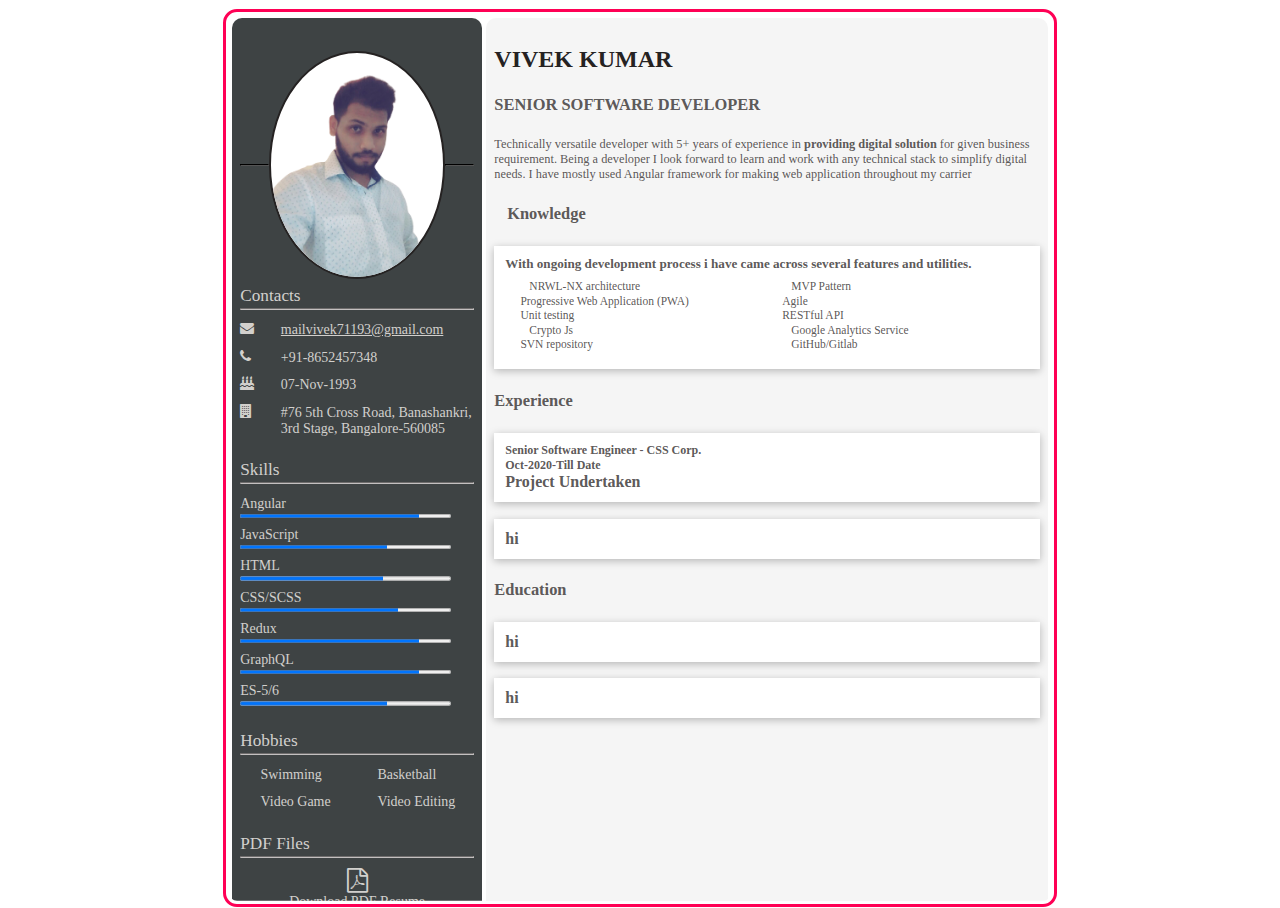
<file: index.html>
<!DOCTYPE html>
<head>
    <meta charset="UTF-8">
    <meta http-equiv="X-UA-Compatible" content="IE=edge">
    <meta name="viewport" content="width=device-width, initial-scale=1.0">
    <link rel="stylesheet" href="./Intro/styles/index-style.css">
    <title>Resume</title>

</head>
<body>
    <div class="align-intro">
        <object data="./Intro/template/my-introduction-card.html">
        </object>
    </div>
    
</body>
</file>
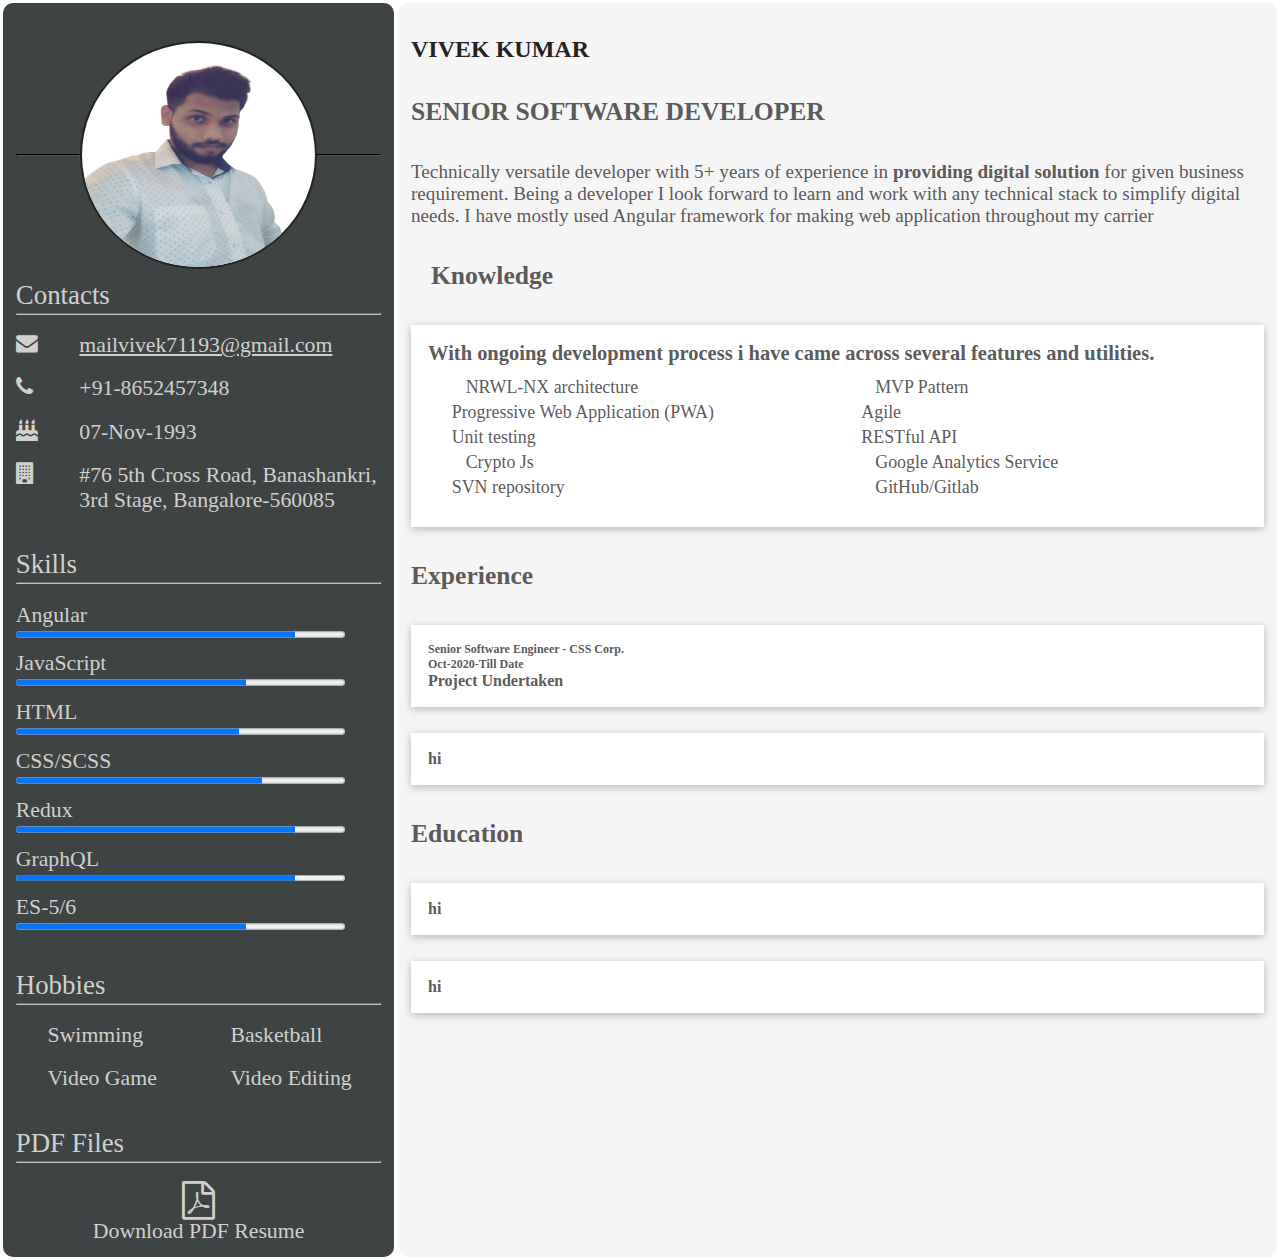
<file: Intro/template/my-introduction-card.html>
<html lang="en">
<head>
    <meta name="viewport" content="width=device-width, initial-scale=1.0">
    <link rel="stylesheet" href="../styles/intro-card-style.css">
    <link rel="stylesheet" href="https://cdnjs.cloudflare.com/ajax/libs/font-awesome/4.7.0/css/font-awesome.min.css">
    <link rel="stylesheet" href="https://pro.fontawesome.com/releases/v5.10.0/css/all.css" 
    integrity="sha384-AYmEC3Yw5cVb3ZcuHtOA93w35dYTsvhLPVnYs9eStHfGJvOvKxVfELGroGkvsg+p" 
    crossorigin="anonymous"/>
</head>
<body>
    <div class="resume-container">
        <div  class="left-view">
        <div class="image-container">
            <hr class="image-hr">
            <img  class="image-box" src="../image/convertedImg.png">
            <hr class="image-hr">
        </div>
        <div class="info-card">
            <div class="info-heading">
                Contacts
            </div>
            <hr>
            <div class="info-contents">
                <div class="info-content-data">
                    <div class="icon-area fa fa-envelope"></div>
                    <div class="icon-info-area">
                        <a href="https://mail.google.com/mail/?view=cm&fs=1&tf=1&to=mailvivek71193@gmail.com" target="_blank">mailvivek71193@gmail.com</a>
                    </div>
                </div> 
                <div class="info-content-data">
                    <div class="icon-area fa fa-phone"></div>
                    <div class="icon-info-area">
                        +91-8652457348
                    </div>
                </div>
                <div class="info-content-data">
                    <div class="icon-area fa fa-birthday-cake"></div>
                    <div class="icon-info-area">
                        07-Nov-1993
                    </div>
                </div>
                <div class="info-content-data">
                    <div class="icon-area fa fa-building"></div>
                    <div class="icon-info-area">
                        #76 5th Cross Road,
                        Banashankri, 3rd Stage,
                        Bangalore-560085
                    </div>
                </div>
            </div>
        </div>
        <div class="info-card next">
            <div class="info-heading">
                Skills
            </div>
            <hr>
            <div class="info-contents">
                <div class="skill-container">
                    <div>Angular</div>
                    <progress value="8.5" max="10"></progress>
                </div>
                <div class="skill-container">
                    <div>JavaScript</div>
                    <progress value="7" max="10"></progress>
                </div>
                <div class="skill-container">
                    <div>HTML</div>
                    <progress value="6.8" max="10"></progress>
                </div>
                <div class="skill-container">
                    <div>CSS/SCSS</div>
                    <progress value="7.5" max="10"></progress>
                </div>
                <div class="skill-container">
                    <div>Redux</div>
                    <progress value="8.5" max="10"></progress>
                </div>
                <div class="skill-container">
                    <div>GraphQL</div>
                    <progress value="8.5" max="10"></progress>
                </div>
                <div class="skill-container">
                    <div>ES-5/6</div>
                    <progress value="7" max="10"></progress>
                </div>

            </div>
        </div>
        <div class="info-card next info-contents">
            <div class="info-heading ">
                Hobbies
            </div>
            <hr>
            <div class="info-content-data">
                <div class="icon-area fas fa-swimmer"></div>
                <div class="icon-info-area">
                    Swimming
                </div>
                <div class="icon-area fas fa-basketball-ball"></div>
                <div class="icon-info-area">
                     Basketball
                </div>
            </div>
            <div class="info-content-data">
                <div class="icon-area fas fa-gamepad"></div>
                <div class="icon-info-area">
                    Video Game
                </div>
                <div class="icon-area fas fa-video"></div>
                <div class="icon-info-area">
                    Video Editing
                </div>
            </div>
            
            
        </div>
        <div class="next">
            <div class="info-heading">
                PDF Files
            </div>
            <hr>
            <div class="info-contents">
                <div class="skill-container" style="text-align: center;">
                    <a href="../files/resume/Resume_VIVEK_5.5YR_web_developer(Jul21).pdf" download="Resume_VIVEK">
                        <div class="pdf-size fa fa-file-pdf-o"></div>
                    </a>
                    <div>Download PDF Resume</div>
                </div>
            </div>    
        </div>
        </div>
        <div  class="right-view">
            <div></div>
            <h2 class="head-text-style">VIVEK KUMAR</h2>
            <h4 class="subheding">SENIOR SOFTWARE DEVELOPER</h4>
            <p class="intro-text-size">Technically versatile developer with 5+ years of experience 
            in <b>providing digital solution </b>for given business requirement. Being a developer I look 
        forward to learn and work with any technical stack to simplify digital needs. I have mostly used Angular 
    framework for making web application throughout my carrier   </p>
    <div class="experience-content">
        <h4 class="subheding"><i class="fad fa-search"></i>Knowledge</h4>
        <div class=card-content>
            <div class="knowledge-heading">
                With ongoing development process i have came across several features and utilities. 
            </div>
            <div class="knowledge-area">
                <div class=knowledge-left>
                    <div><i class="far fa-sitemap"></i>NRWL-NX architecture</div>
                    <div><i class="fas fa-phone-laptop"></i>Progressive Web Application (PWA)</div>
                    <div><i class="fad fa-vial"></i>Unit testing</div>
                    <div><i class="fas fa-lock"></i>Crypto Js </div>
                    <div><i class="fas fa-code-branch"></i>SVN repository </div>
                </div>
                <div class=knowledge-left>
                    <div><i class="far fa-sitemap"></i>MVP Pattern</div>
                    <div><i class="fas fa-sync-alt"></i>Agile</div>
                    <div><i class="fas fa-brackets-curly"></i>RESTful API </div>
                    <div><i class="fab fa-google"></i>Google Analytics Service </div>
                    <div><i class="fab fa-github"></i>GitHub/Gitlab</div>
                </div>
            </div>     
        </div>
    </div>
    <div class="experience-content">
        <h4 class="subheding"><i class="fas fa-laptop-code"></i>Experience</h4>
        <div class=card-content>
            <div class="company-name">
               <b> Senior Software Engineer - CSS Corp. <b>
                <div><b>Oct-2020-Till Date<b></div>
            </div>
            <div class=company-desc>
                <b>Project Undertaken</b>

            </div>
            

        </div>
        <div class=card-content>
            hi
        </div>
    </div>
    <div class="experience-content">
        <h4 class="subheding"><i class="fas fa-user-graduate"></i>Education</h4>
        <div class=card-content>
            hi
        </div>
        <div class=card-content>
            hi
        </div>
    </div>

        </div>
    </div>
</body>
</html>
</file>
<file: Intro/styles/index-style.css>
html, body {
    height: 100%;
}
.align-intro{
    height: 100%;
    max-width: 100%;
    padding: 0;
    margin: 0;
    display: flex;
    justify-content: center;
}
object{
    padding: 0.2rem;
    margin: 1px;
    width: 65%;
    border: 3px solid #ff0055;
    border-radius: 14px;
    font-family: 'Roboto', open-sans;
}
@media (max-width: 768px) {
    object {
        width: 90%;
    }
}
</file>
<file: Intro/styles/intro-card-style.css>
body {
  background-color: #ffff;
  margin: 1px;
  font-family: "Roboto", open-sans;
}
.resume-container {
  display: flex;
  flex-direction: row;
  height: auto;
}
.left-view {
  flex: 30%;
  background-color: #1c2223d9;
  /* background-color: #068d9ad9; */
  margin: 2px;
  border-radius: 10px;
  padding: 1%;
  color: #d2d0cd;
}
.right-view {
    flex: 70%;
    background-color: #e6e6e661;
    margin: 2px;
    border-radius: 10px;
    padding: 1%;
    color: #484444e6;
}
.image-container {
  justify-content: center;
  align-items: center;
  display: flex;
  margin-top: 25px;
}
.image-hr {
  flex: 17.5%;
  background: black;
  margin: 0px;
  box-shadow: none;
  border-color: black;
}
hr {
  background: rgb(195 192 192);
  margin-top: 2px;
  margin-bottom: 2px;
  border-color: rgb(195 192 192);
}
.image-box {
  flex: 65%;
  height: 14rem;
  width: 14rem;
  background-color: white;
  border-radius: 50%;
  justify-content: center;
  align-items: center;
  border: 2px solid #252222;
}
.info-card {
  margin-top: 3%;
}
.info-heading {
  font-size: 2.1vw;
}
.info-contents {
  font-size: 1.7vw;
  margin-top: 5%;
}
.info-content-data {
  margin-top: 5%;
  display: flex;
  flex-direction: row;
}
.icon-area {
  flex: 8;
}
.icon-info-area {
  flex: 38;
}
.skill-container {
  margin-top: 3%;
}
progress {
  width: 90%;
  height: 1vw;
}
.hobbies-wrap {
  flex-wrap: wrap;
}
.download-area{
    display: flex;
    justify-content: center;
}
.pdf-size{
    font-size: 3vw !important;
    cursor: pointer;
}
.head-text-style{
  color: #252222;
}
.experience-content{
  margin-top: 2px;
  margin-bottom: 2px;
}
.card-content{
  padding: 2%;
  margin-top: 1%;
  margin-bottom: 3%;
  height: fit-content;
  background-color: white;
  box-shadow: 0 2px 8px rgb(0 0 0 / 26%);
}
.company-name{
  font-size: 12px;
}

a {
  color: #d2d0cd;
}
.intro-text-size{
  font-size: 1.5vw;
}
.next {
  margin-top: 10%;
}
.subheding{
  font-size: 2vw;
}
.knowledge-area{
  display: flex;
  flex-direction: row;
}
.knowledge-left{
  flex-direction: column;
  flex: 1;
  font-size: 1.4vw;
  margin: 1%;
  flex-wrap: wrap;
}
.knowledge-left > div {
  margin: 1%;
}
.knowledge-left > div > i {
  margin-right: 3%;
}
.knowledge-heading{
  font-size: 1.6vw;
  font-weight: bold;
}
@media (max-width: 768px) {
  .image-box {
    height: 4rem;
    width: 4rem;
  }
  .resume-container {
    height: 100%;
  }
  .head-text-style{
    font-size: 3vh;;
  }
  .knowledge-heading{
    font-size: 2vw;
  }
  .knowledge-left{
    font-size: 1.8vw;

  }
}
</file>
